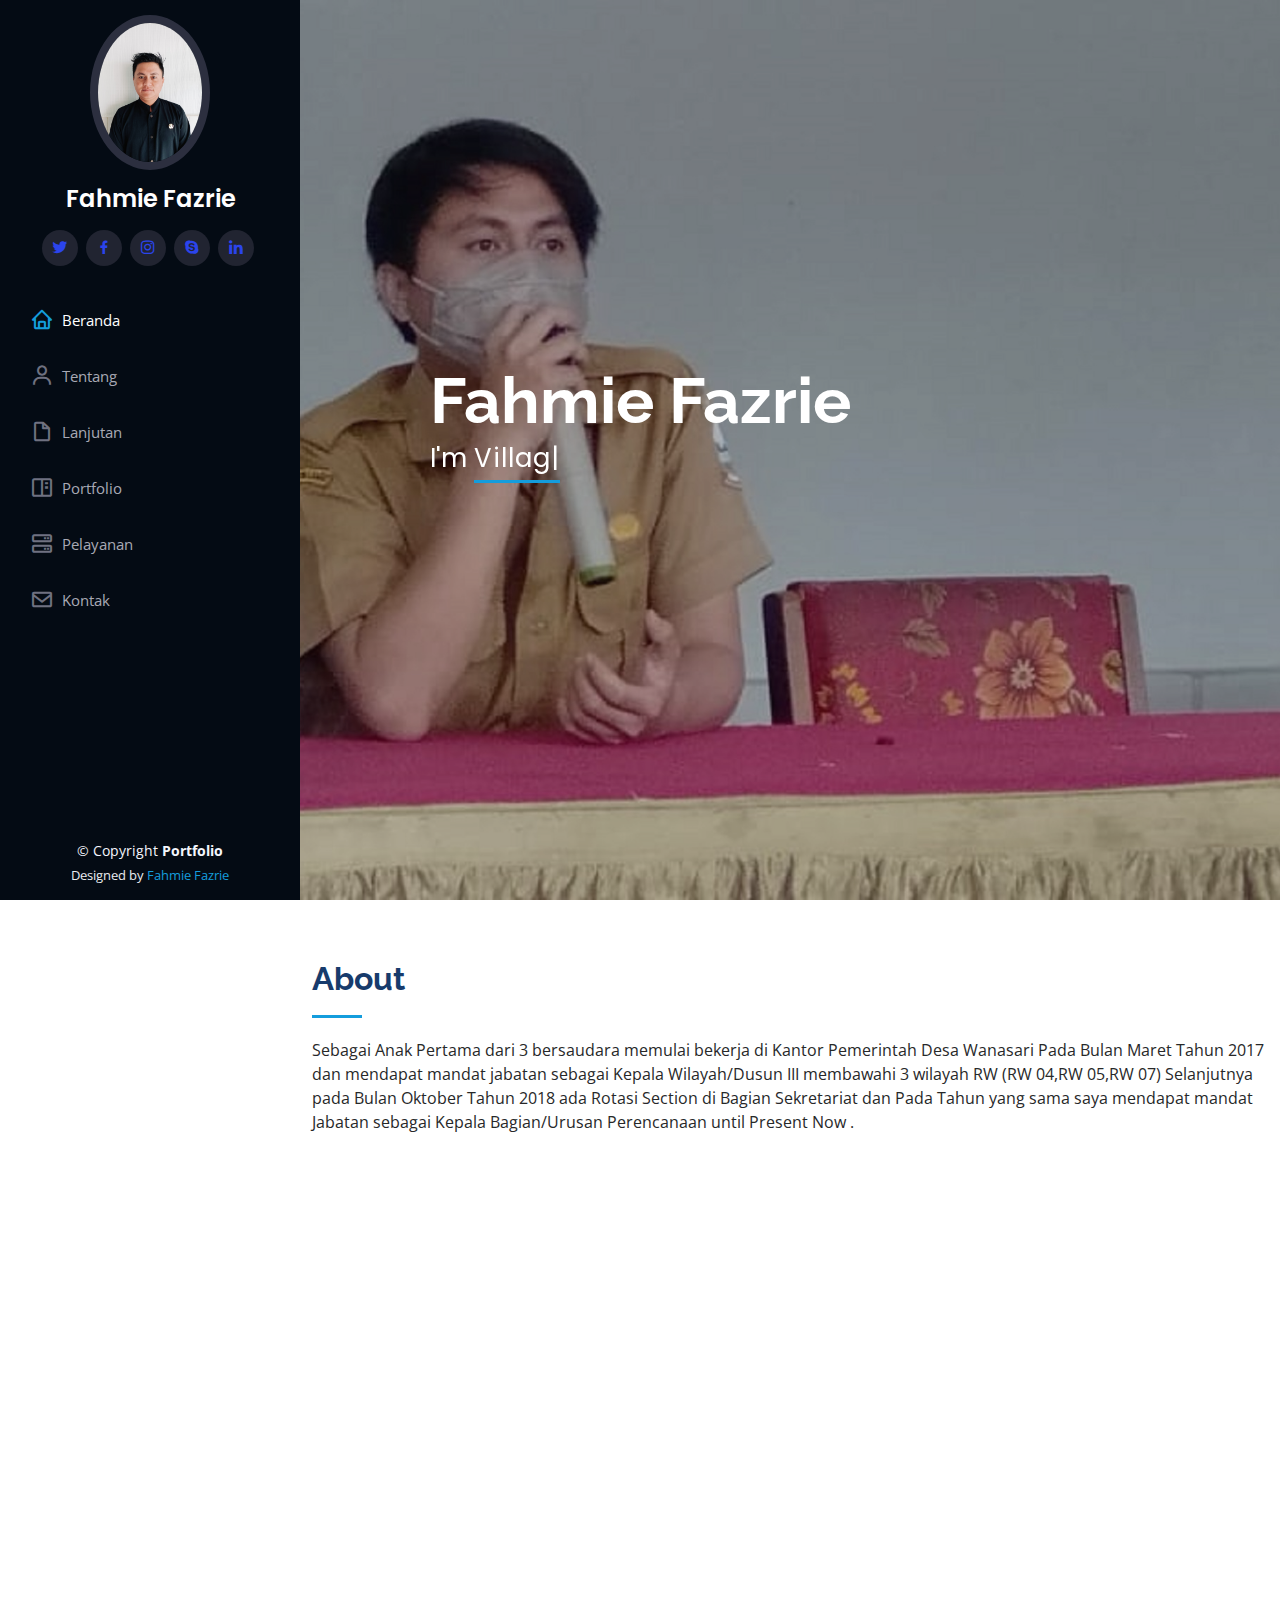
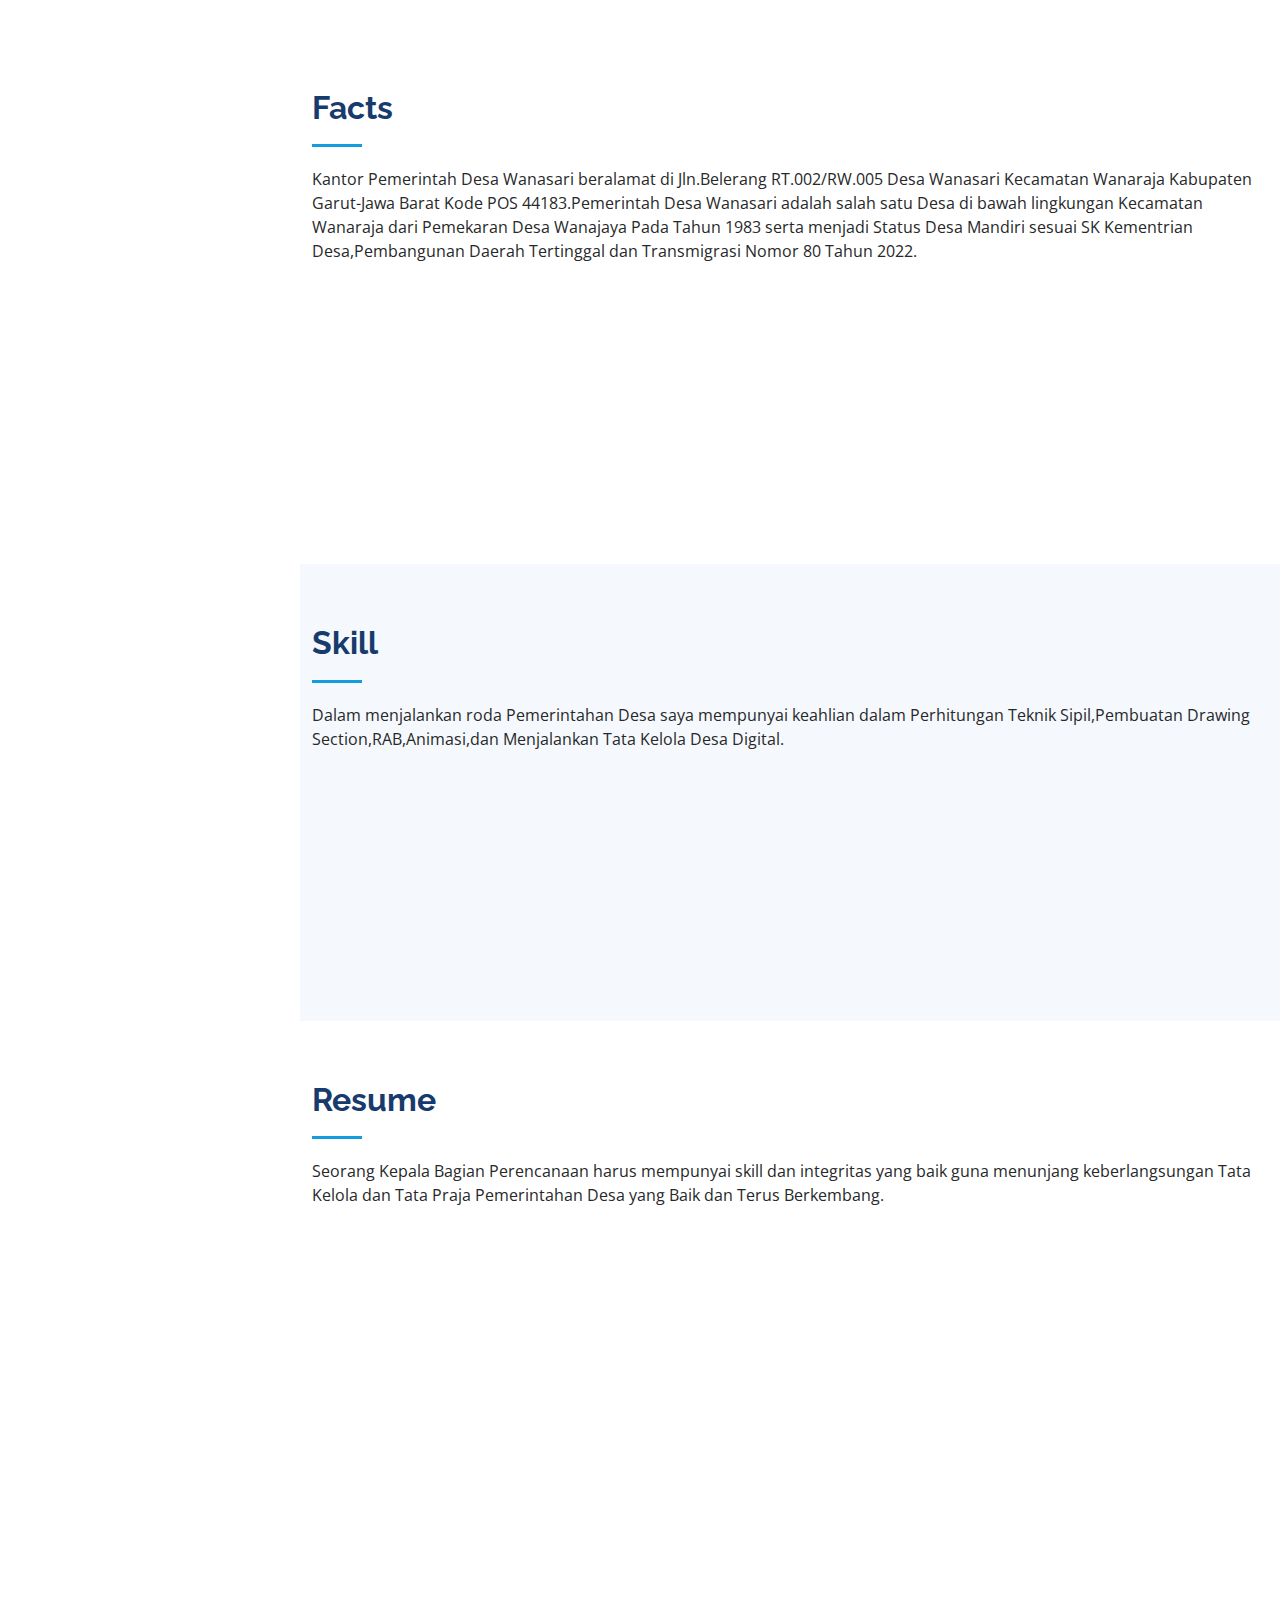
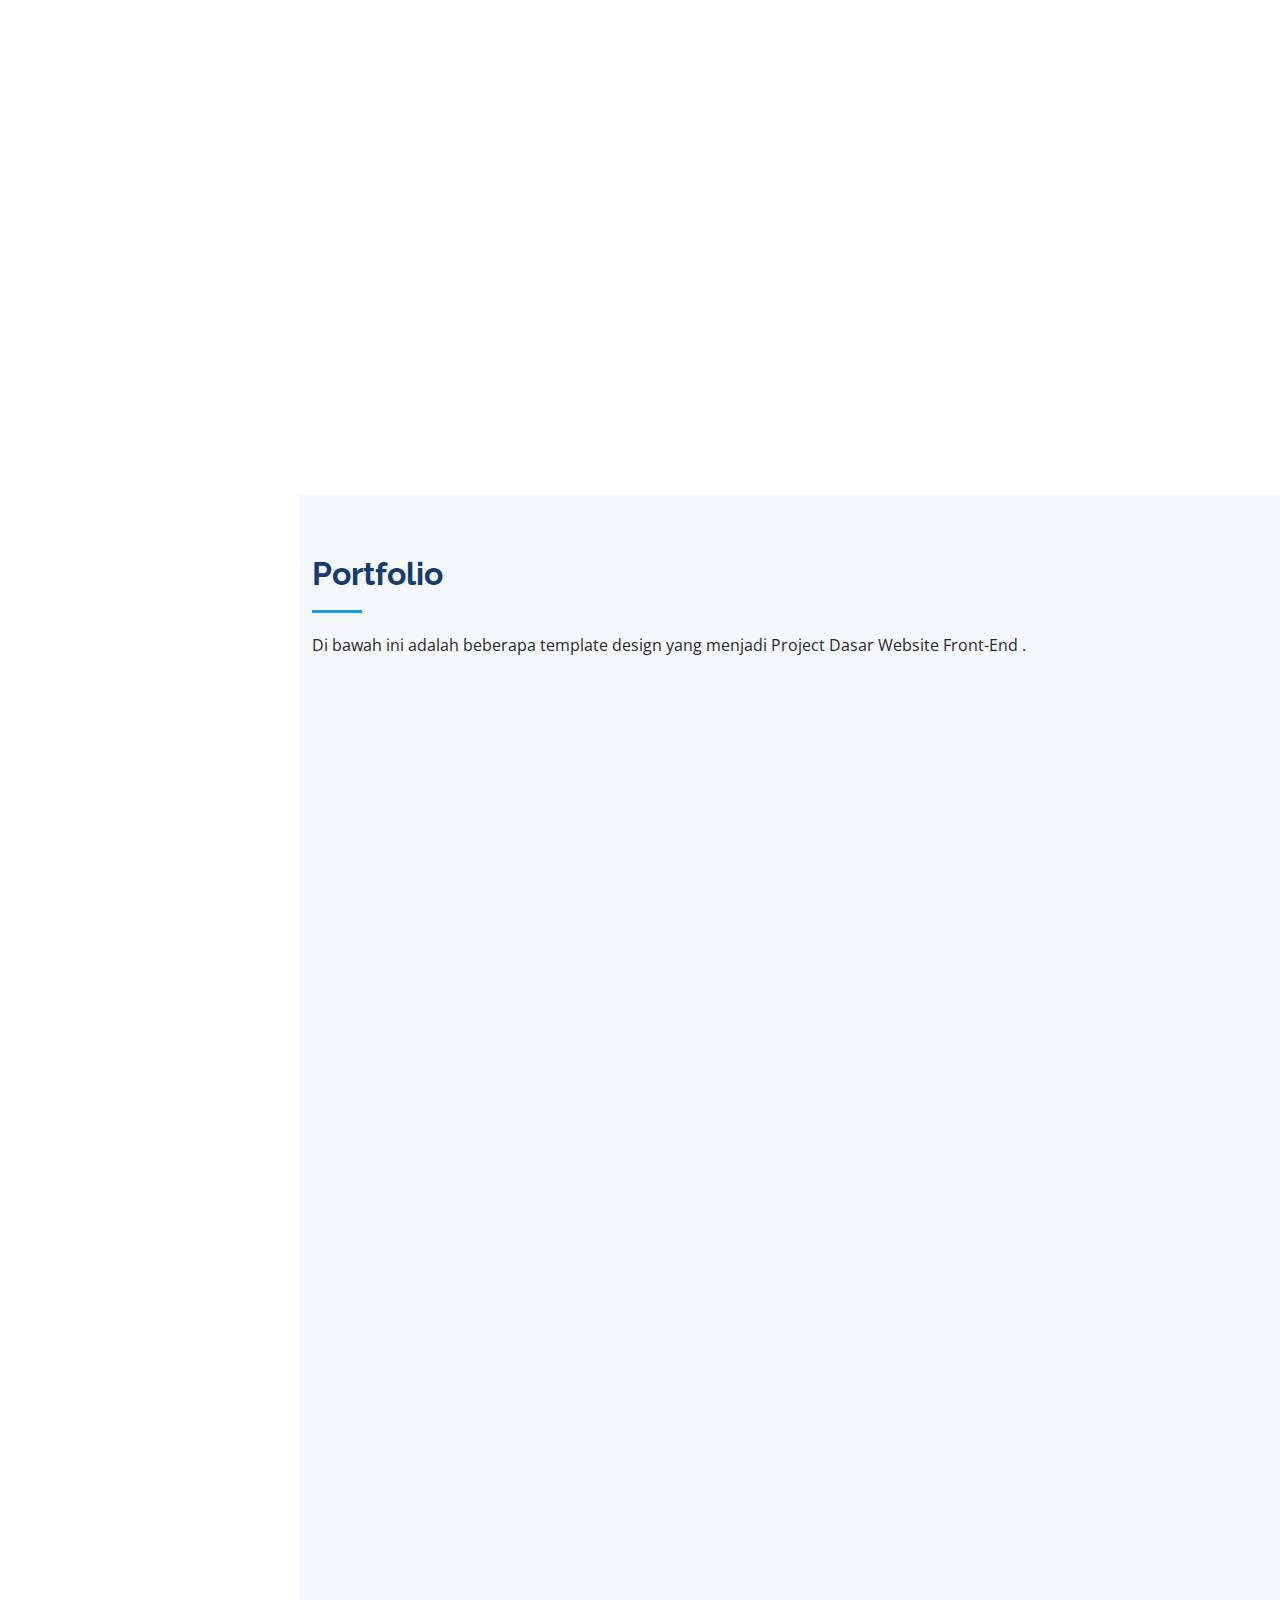
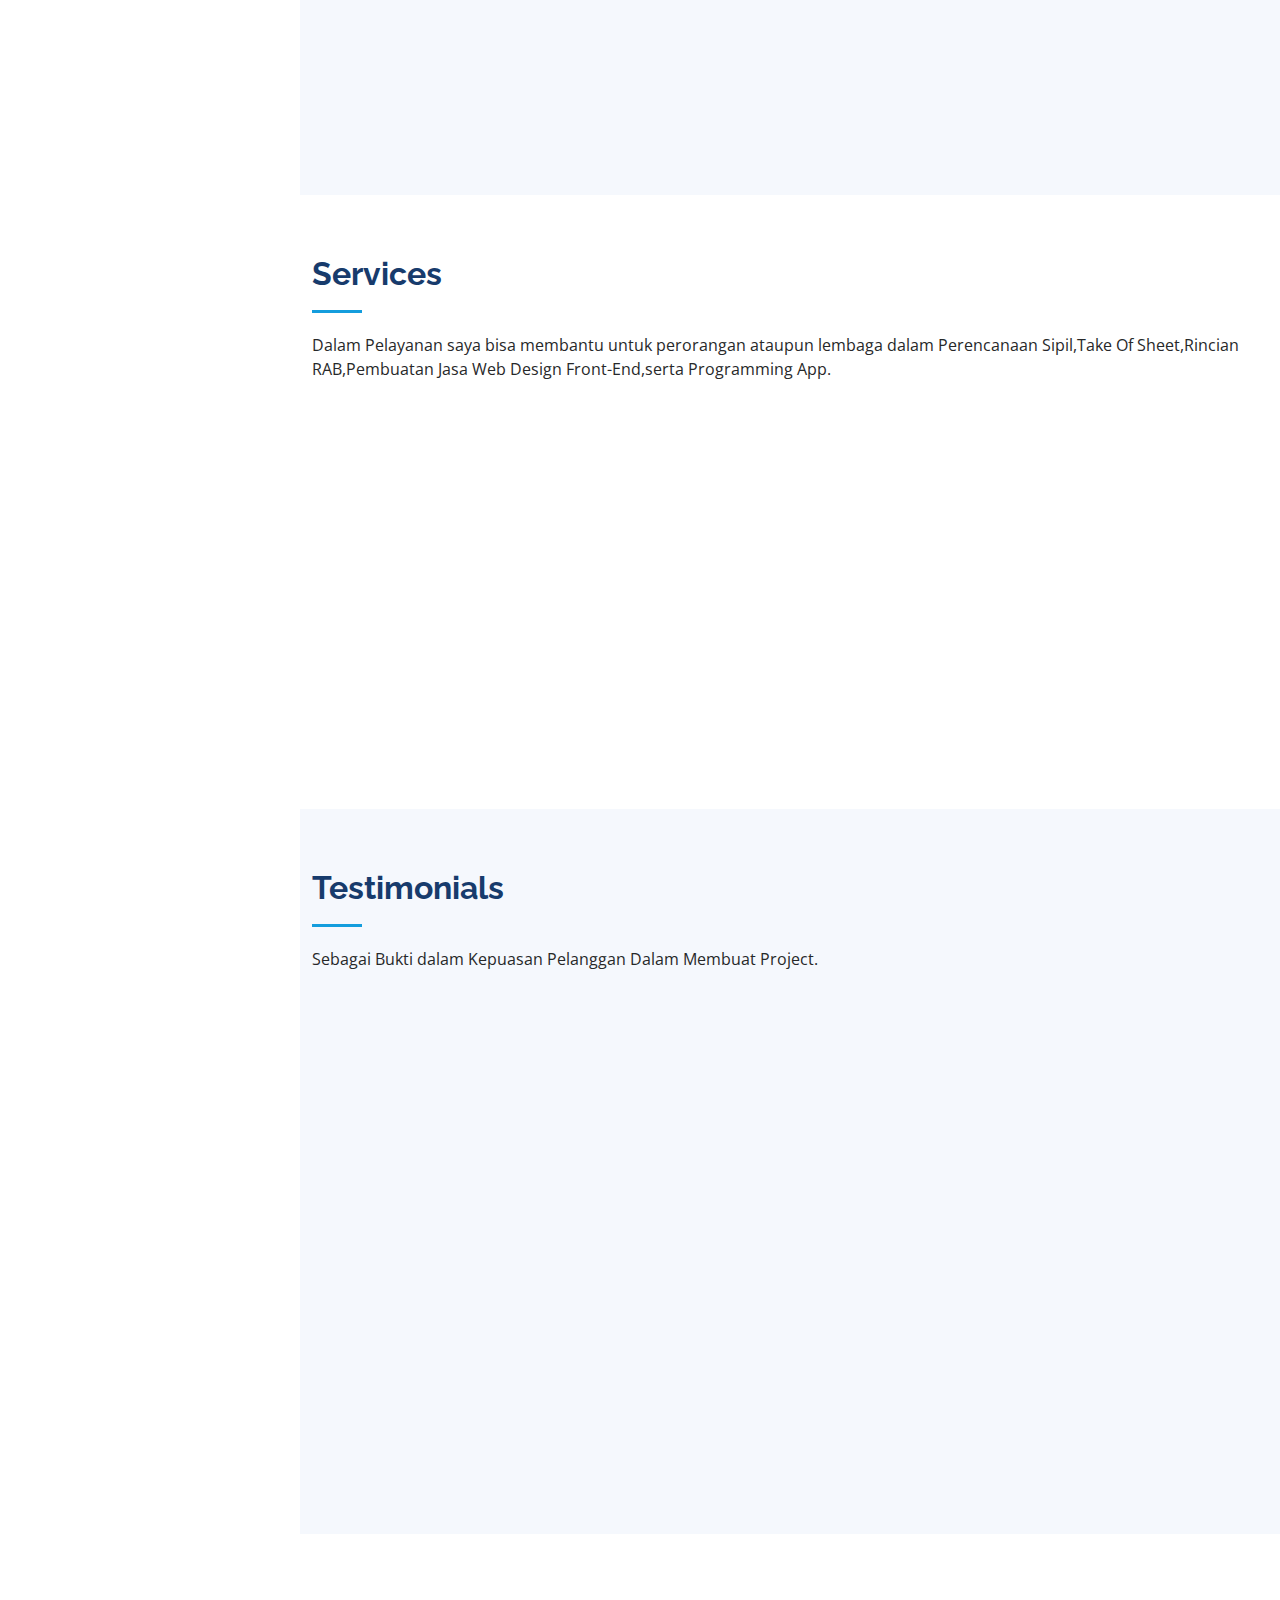
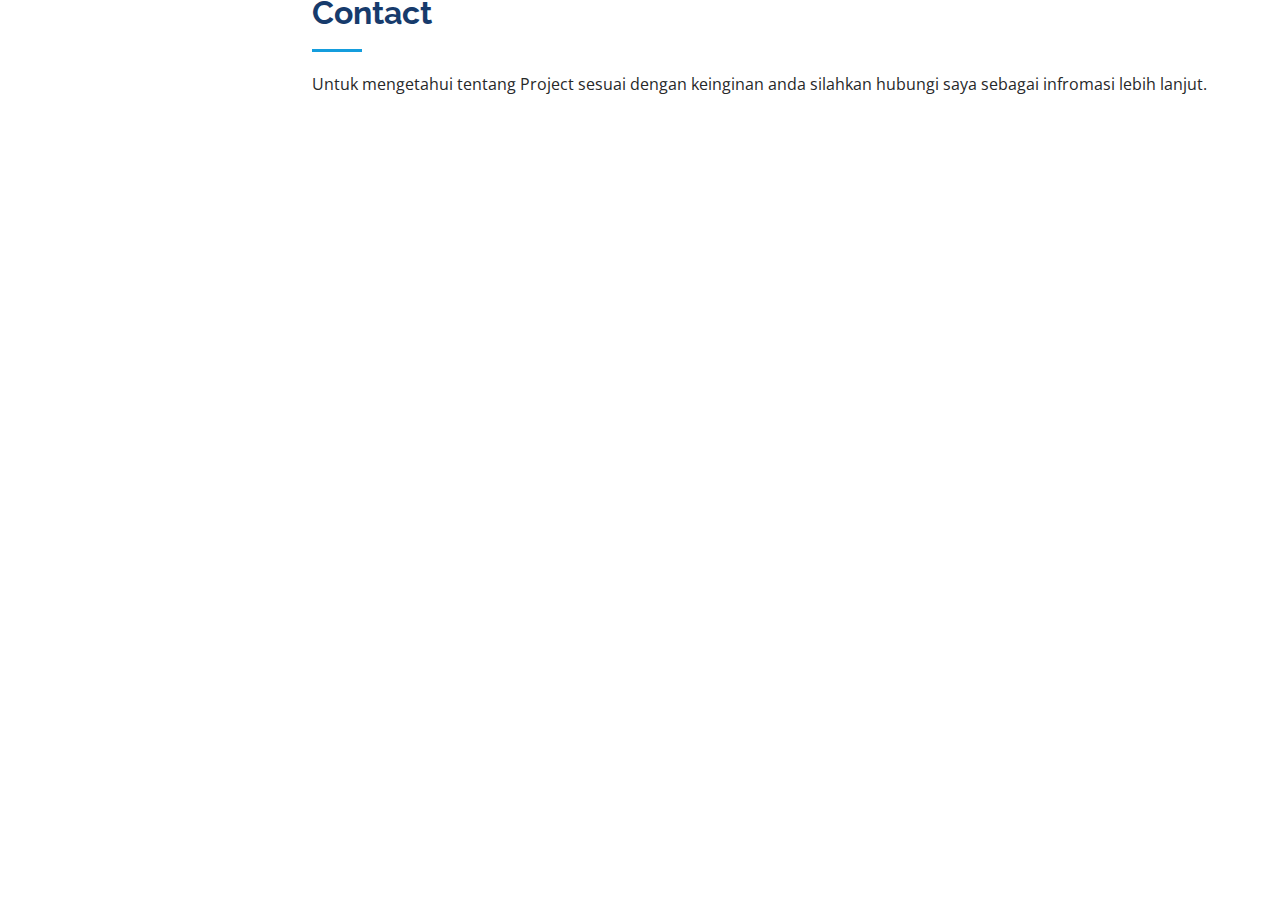
<file: index.html>
<!DOCTYPE html>
<html lang="en">
  <head>
    <meta charset="utf-8" />
    <meta content="width=device-width, initial-scale=1.0" name="viewport" />

    <title>Portfolio - Fahmie Fazrie</title>
    <meta content="" name="description" />
    <meta content="" name="keywords" />

    <!-- Favicons -->
    <link href="assets/img/favicon.ico" rel="icon" />
    <link href="assets/img/apple-touch-icon.png" rel="apple-touch-icon" />

    <!-- Google Fonts -->
    <link href="https://fonts.googleapis.com/css?family=Open+Sans:300,300i,400,400i,600,600i,700,700i|Raleway:300,300i,400,400i,500,500i,600,600i,700,700i|Poppins:300,300i,400,400i,500,500i,600,600i,700,700i" rel="stylesheet" />

    <!-- Vendor CSS Files -->
    <link href="assets/vendor/aos/aos.css" rel="stylesheet" />
    <link href="assets/vendor/bootstrap/css/bootstrap.min.css" rel="stylesheet" />
    <link href="assets/vendor/bootstrap-icons/bootstrap-icons.css" rel="stylesheet" />
    <link href="assets/vendor/boxicons/css/boxicons.min.css" rel="stylesheet" />
    <link href="assets/vendor/glightbox/css/glightbox.min.css" rel="stylesheet" />
    <link href="assets/vendor/swiper/swiper-bundle.min.css" rel="stylesheet" />

    <!-- Template Main CSS File -->
    <link href="assets/css/style.css" rel="stylesheet" />

    <!-- =======================================================
  * Template Name: iPortfolio - v3.9.1
  * Template URL: https://bootstrapmade.com/iportfolio-bootstrap-portfolio-websites-template/
  * Author: BootstrapMade.com
  * License: https://bootstrapmade.com/license/
  ======================================================== -->
  </head>

  <body>
    <!-- ======= Mobile nav toggle button ======= -->
    <i class="bi bi-list mobile-nav-toggle d-xl-none"></i>

    <!-- ======= Header ======= -->
    <header id="header">
      <div class="d-flex flex-column">
        <div class="profile">
          <img src="assets/img/profile-img.jpg" alt="" class="img-fluid rounded-circle" />
          <h1 class="text-light"><a href="index.html">Fahmie Fazrie</a></h1>
          <div class="social-links mt-3 text-center">
            <a href="https://twitter.com/" class="twitter"><i class="bx bxl-twitter"></i></a>
            <a href="https://id-id.facebook.com/profile.php?id=100009620437911" class="facebook"><i class="bx bxl-facebook"></i></a>
            <a href="https://www.instagram.com/fahmiefazrie/" class="instagram"><i class="bx bxl-instagram"></i></a>
            <a href="https://www.skype.com/id/" class="google-plus"><i class="bx bxl-skype"></i></a>
            <a href="https://www.linkedin.com/in/fahmi-fazrie-409285253/" class="linkedin"><i class="bx bxl-linkedin"></i></a>
          </div>
        </div>

        <nav id="navbar" class="nav-menu navbar">
          <ul>
            <li>
              <a href="#hero" class="nav-link scrollto active"><i class="bx bx-home"></i> <span>Beranda</span></a>
            </li>
            <li>
              <a href="#about" class="nav-link scrollto"><i class="bx bx-user"></i> <span>Tentang</span></a>
            </li>
            <li>
              <a href="#resume" class="nav-link scrollto"><i class="bx bx-file-blank"></i> <span>Lanjutan</span></a>
            </li>
            <li>
              <a href="#portfolio" class="nav-link scrollto"><i class="bx bx-book-content"></i> <span>Portfolio</span></a>
            </li>
            <li>
              <a href="#services" class="nav-link scrollto"><i class="bx bx-server"></i> <span>Pelayanan</span></a>
            </li>
            <li>
              <a href="#contact" class="nav-link scrollto"><i class="bx bx-envelope"></i> <span>Kontak</span></a>
            </li>
          </ul>
        </nav>
        <!-- .nav-menu -->
      </div>
    </header>
    <!-- End Header -->

    <!-- ======= Hero Section ======= -->
    <section id="hero" class="d-flex flex-column justify-content-center align-items-center">
      <div class="hero-container" data-aos="fade-in">
        <h1>Fahmie Fazrie</h1>
        <p>I'm <span class="typed" data-typed-items="Village Apparatus, Head of planning, Programmer, Photographer"></span></p>
      </div>
    </section>
    <!-- End Hero -->

    <main id="main">
      <!-- ======= About Section ======= -->
      <section id="about" class="about">
        <div class="container">
          <div class="section-title">
            <h2>About</h2>
            <p>
              Sebagai Anak Pertama dari 3 bersaudara memulai bekerja di Kantor Pemerintah Desa Wanasari Pada Bulan Maret Tahun 2017 dan mendapat mandat jabatan sebagai Kepala Wilayah/Dusun III membawahi 3 wilayah RW (RW 04,RW 05,RW 07)
              Selanjutnya pada Bulan Oktober Tahun 2018 ada Rotasi Section di Bagian Sekretariat dan Pada Tahun yang sama saya mendapat mandat Jabatan sebagai Kepala Bagian/Urusan Perencanaan until Present Now .
            </p>
          </div>

          <div class="row">
            <div class="col-lg-4" data-aos="fade-right">
              <img src="assets/img/profile-img.jpg" class="img-fluid" alt="" />
            </div>
            <div class="col-lg-8 pt-4 pt-lg-0 content" data-aos="fade-left">
              <h3>Village Apparatus &amp; Head of Planning.</h3>
              <p class="fst-italic">Saya bekerja di Kantor Pemerintah Desa Wanasari dalam posisi sebagai Kepala Bagian Urusan Perencanaan.</p>
              <div class="row">
                <div class="col-lg-6">
                  <ul>
                    <li><i class="bi bi-chevron-right"></i> <strong>Birthday:</strong> <span>24 Februari 1992</span></li>
                    <li><i class="bi bi-chevron-right"></i> <strong>Website:</strong> <span>www.f2channel.com</span></li>
                    <li><i class="bi bi-chevron-right"></i> <strong>Phone:</strong> <span>+62 857 2174 1235</span></li>
                    <li><i class="bi bi-chevron-right"></i> <strong>City:</strong> <span>Garut, Jawa Barat</span></li>
                  </ul>
                </div>
                <div class="col-lg-6">
                  <ul>
                    <li><i class="bi bi-chevron-right"></i> <strong>Age:</strong> <span>31</span></li>
                    <li><i class="bi bi-chevron-right"></i> <strong>Degree:</strong> <span>Master</span></li>
                    <li><i class="bi bi-chevron-right"></i> <strong>eMail:</strong> <span>fahmi.wanasari@desa.mail.go.id</span></li>
                    <li><i class="bi bi-chevron-right"></i> <strong>Freelance:</strong> <span>Available</span></li>
                  </ul>
                </div>
              </div>
              <p>Dalam Tatapraja Pemerintah Staff Sekretariat Desa ada 4 bagian di dalamnya. Yaitu Sekretaris Desa,Kepala Bagian/Urusan Keuangan,Kepala Bagian/Urusan Tata Usaha dan Umum,serta Kepala Bagian/Urusan Perencanaan.</p>
            </div>
          </div>
        </div>
      </section>
      <!-- End About Section -->

      <!-- ======= Facts Section ======= -->
      <section id="facts" class="facts">
        <div class="container">
          <div class="section-title">
            <h2>Facts</h2>
            <p>
              Kantor Pemerintah Desa Wanasari beralamat di Jln.Belerang RT.002/RW.005 Desa Wanasari Kecamatan Wanaraja Kabupaten Garut-Jawa Barat Kode POS 44183.Pemerintah Desa Wanasari adalah salah satu Desa di bawah lingkungan Kecamatan
              Wanaraja dari Pemekaran Desa Wanajaya Pada Tahun 1983 serta menjadi Status Desa Mandiri sesuai SK Kementrian Desa,Pembangunan Daerah Tertinggal dan Transmigrasi Nomor 80 Tahun 2022.
            </p>
          </div>

          <div class="row no-gutters">
            <div class="col-lg-3 col-md-6 d-md-flex align-items-md-stretch" data-aos="fade-up">
              <div class="count-box">
                <i class="bi bi-emoji-smile"></i>
                <span data-purecounter-start="0" data-purecounter-end="232" data-purecounter-duration="1" class="purecounter"></span>
                <p><strong>Kepuasan Publik</strong> Perhitungan Statistik Kepuasan Publik</p>
              </div>
            </div>

            <div class="col-lg-3 col-md-6 d-md-flex align-items-md-stretch" data-aos="fade-up" data-aos-delay="100">
              <div class="count-box">
                <i class="bi bi-journal-richtext"></i>
                <span data-purecounter-start="0" data-purecounter-end="521" data-purecounter-duration="1" class="purecounter"></span>
                <p><strong>Projects Developed</strong> Perencana Pembangunan/Pemberdayaan</p>
              </div>
            </div>

            <div class="col-lg-3 col-md-6 d-md-flex align-items-md-stretch" data-aos="fade-up" data-aos-delay="200">
              <div class="count-box">
                <i class="bi bi-headset"></i>
                <span data-purecounter-start="0" data-purecounter-end="1453" data-purecounter-duration="1" class="purecounter"></span>
                <p><strong>Aspirasi Masyarakat</strong> Koordinasi Gotong Royong Masyarakat</p>
              </div>
            </div>

            <div class="col-lg-3 col-md-6 d-md-flex align-items-md-stretch" data-aos="fade-up" data-aos-delay="300">
              <div class="count-box">
                <i class="bi bi-people"></i>
                <span data-purecounter-start="0" data-purecounter-end="32" data-purecounter-duration="1" class="purecounter"></span>
                <p><strong>Pengunjung</strong> Traffic Pengunjung Profile</p>
              </div>
            </div>
          </div>
        </div>
      </section>
      <!-- End Facts Section -->

      <!-- ======= Skills Section ======= -->
      <section id="skills" class="skills section-bg">
        <div class="container">
          <div class="section-title">
            <h2>Skill</h2>
            <p>Dalam menjalankan roda Pemerintahan Desa saya mempunyai keahlian dalam Perhitungan Teknik Sipil,Pembuatan Drawing Section,RAB,Animasi,dan Menjalankan Tata Kelola Desa Digital.</p>
          </div>

          <div class="row skills-content">
            <div class="col-lg-6" data-aos="fade-up">
              <div class="progress">
                <span class="skill">HTML <i class="val">100%</i></span>
                <div class="progress-bar-wrap">
                  <div class="progress-bar" role="progressbar" aria-valuenow="100" aria-valuemin="0" aria-valuemax="100"></div>
                </div>
              </div>

              <div class="progress">
                <span class="skill">CSS <i class="val">90%</i></span>
                <div class="progress-bar-wrap">
                  <div class="progress-bar" role="progressbar" aria-valuenow="90" aria-valuemin="0" aria-valuemax="100"></div>
                </div>
              </div>

              <div class="progress">
                <span class="skill">JavaScript <i class="val">75%</i></span>
                <div class="progress-bar-wrap">
                  <div class="progress-bar" role="progressbar" aria-valuenow="75" aria-valuemin="0" aria-valuemax="100"></div>
                </div>
              </div>
            </div>

            <div class="col-lg-6" data-aos="fade-up" data-aos-delay="100">
              <div class="progress">
                <span class="skill">PHP <i class="val">80%</i></span>
                <div class="progress-bar-wrap">
                  <div class="progress-bar" role="progressbar" aria-valuenow="80" aria-valuemin="0" aria-valuemax="100"></div>
                </div>
              </div>

              <div class="progress">
                <span class="skill">WordPress/CMS <i class="val">90%</i></span>
                <div class="progress-bar-wrap">
                  <div class="progress-bar" role="progressbar" aria-valuenow="90" aria-valuemin="0" aria-valuemax="100"></div>
                </div>
              </div>

              <div class="progress">
                <span class="skill">Photoshop <i class="val">75%</i></span>
                <div class="progress-bar-wrap">
                  <div class="progress-bar" role="progressbar" aria-valuenow="55" aria-valuemin="0" aria-valuemax="100"></div>
                </div>
              </div>
            </div>
          </div>
        </div>
      </section>
      <!-- End Skills Section -->

      <!-- ======= Resume Section ======= -->
      <section id="resume" class="resume">
        <div class="container">
          <div class="section-title">
            <h2>Resume</h2>
            <p>Seorang Kepala Bagian Perencanaan harus mempunyai skill dan integritas yang baik guna menunjang keberlangsungan Tata Kelola dan Tata Praja Pemerintahan Desa yang Baik dan Terus Berkembang.</p>
          </div>

          <div class="row">
            <div class="col-lg-6" data-aos="fade-up">
              <h3 class="resume-title">Sumary</h3>
              <div class="resume-item pb-0">
                <h4>Fahmie Fazrie</h4>
                <p><em>Dalam Pengalaman Bekerja saya sebagai Staff Engineering Section di salah satu Perusahaan yang bergerak di Bidang Automotive selama 7 Tahun yang mengerjakan Project Drawing Assembly Point Check QC.</em></p>
                <ul>
                  <li>Garut, Jawa Barat - 44183</li>
                  <li>(62) 857-21741235</li>
                  <li>fahmi.wanasari@desa.mail.go.id</li>
                </ul>
              </div>

              <h3 class="resume-title">Education</h3>
              <div class="resume-item">
                <h4>Master of Assembly Drawing &amp; Domestic Section</h4>
                <h5>2011 - 2013</h5>
                <p><em>Hight School Certificated of Digital Marketing</em></p>
                <p>2021-2022</p>
              </div>
              <div class="resume-item">
                <h4>Head Of Assistent Supervisor Engineering Plant &amp; Heavy Metal Section</h4>
                <h5>2014 - 2016</h5>
                <p><em>Japan Assembly Point Check Master Branch Indonesia</em></p>
                <p>PT.BEI Tahun 2009-2016</p>
              </div>
            </div>
            <div class="col-lg-6" data-aos="fade-up" data-aos-delay="100">
              <h3 class="resume-title">Professional Experience</h3>
              <div class="resume-item">
                <h4>Junior Graphic Design Specialist</h4>
                <h5>2020 - Present</h5>
                <p><em>Garut,Jawa Barat - ID </em></p>
                <ul>
                  <li>Lead in the design, development, and implementation of the graphic, layout, and production communication materials</li>
                  <li>Delegate design team and provide counsel on all aspects of the project.</li>
                  <li>Supervise the assessment of all graphic materials in order to ensure quality and accuracy of the design</li>
                  <li>Oversee the efficient use of production project budgets</li>
                </ul>
              </div>
              <div class="resume-item">
                <h4>Graphic Design Specialist</h4>
                <h5>2010 - 2014</h5>
                <p><em>PT BEI, Karawang</em></p>
                <ul>
                  <li>Developed numerous marketing programs (Assembly,Point Check,QC Management,Drawing Structure,Maintenance Product).</li>
                  <li>Manageda given time while under pressure</li>
                  <li>Recommended and consulted with clients on the most appropriate graphic design</li>
                  <li>Created design presentations and proposals for clients and account managers</li>
                </ul>
              </div>
            </div>
          </div>
        </div>
      </section>
      <!-- End Resume Section -->

      <!-- ======= Portfolio Section ======= -->
      <section id="portfolio" class="portfolio section-bg">
        <div class="container">
          <div class="section-title">
            <h2>Portfolio</h2>
            <p>Di bawah ini adalah beberapa template design yang menjadi Project Dasar Website Front-End .</p>
          </div>

          <div class="row" data-aos="fade-up">
            <div class="col-lg-12 d-flex justify-content-center">
              <ul id="portfolio-flters">
                <li data-filter="*" class="filter-active">All</li>
                <li data-filter=".filter-app">App</li>
                <li data-filter=".filter-card">Card</li>
                <li data-filter=".filter-web">Web</li>
              </ul>
            </div>
          </div>

          <div class="row portfolio-container" data-aos="fade-up" data-aos-delay="100">
            <div class="col-lg-4 col-md-6 portfolio-item filter-app">
              <div class="portfolio-wrap">
                <img src="assets/img/portfolio/portfolio-1.jpg" class="img-fluid" alt="" />
                <div class="portfolio-links">
                  <a href="assets/img/portfolio/portfolio-1.jpg" data-gallery="portfolioGallery" class="portfolio-lightbox" title="App 1"><i class="bx bx-plus"></i></a>
                  <a href="portfolio-details.html" title="More Details"><i class="bx bx-link"></i></a>
                </div>
              </div>
            </div>

            <div class="col-lg-4 col-md-6 portfolio-item filter-web">
              <div class="portfolio-wrap">
                <img src="assets/img/portfolio/portfolio-2.jpg" class="img-fluid" alt="" />
                <div class="portfolio-links">
                  <a href="assets/img/portfolio/portfolio-2.jpg" data-gallery="portfolioGallery" class="portfolio-lightbox" title="Web 3"><i class="bx bx-plus"></i></a>
                  <a href="portfolio-details.html" title="More Details"><i class="bx bx-link"></i></a>
                </div>
              </div>
            </div>

            <div class="col-lg-4 col-md-6 portfolio-item filter-app">
              <div class="portfolio-wrap">
                <img src="assets/img/portfolio/portfolio-3.jpg" class="img-fluid" alt="" />
                <div class="portfolio-links">
                  <a href="assets/img/portfolio/portfolio-3.jpg" data-gallery="portfolioGallery" class="portfolio-lightbox" title="App 2"><i class="bx bx-plus"></i></a>
                  <a href="portfolio-details.html" title="More Details"><i class="bx bx-link"></i></a>
                </div>
              </div>
            </div>

            <div class="col-lg-4 col-md-6 portfolio-item filter-card">
              <div class="portfolio-wrap">
                <img src="assets/img/portfolio/portfolio-4.jpg" class="img-fluid" alt="" />
                <div class="portfolio-links">
                  <a href="assets/img/portfolio/portfolio-4.jpg" data-gallery="portfolioGallery" class="portfolio-lightbox" title="Card 2"><i class="bx bx-plus"></i></a>
                  <a href="portfolio-details.html" title="More Details"><i class="bx bx-link"></i></a>
                </div>
              </div>
            </div>

            <div class="col-lg-4 col-md-6 portfolio-item filter-web">
              <div class="portfolio-wrap">
                <img src="assets/img/portfolio/portfolio-5.jpg" class="img-fluid" alt="" />
                <div class="portfolio-links">
                  <a href="assets/img/portfolio/portfolio-5.jpg" data-gallery="portfolioGallery" class="portfolio-lightbox" title="Web 2"><i class="bx bx-plus"></i></a>
                  <a href="portfolio-details.html" title="More Details"><i class="bx bx-link"></i></a>
                </div>
              </div>
            </div>

            <div class="col-lg-4 col-md-6 portfolio-item filter-app">
              <div class="portfolio-wrap">
                <img src="assets/img/portfolio/portfolio-6.jpg" class="img-fluid" alt="" />
                <div class="portfolio-links">
                  <a href="assets/img/portfolio/portfolio-6.jpg" data-gallery="portfolioGallery" class="portfolio-lightbox" title="App 3"><i class="bx bx-plus"></i></a>
                  <a href="portfolio-details.html" title="More Details"><i class="bx bx-link"></i></a>
                </div>
              </div>
            </div>

            <div class="col-lg-4 col-md-6 portfolio-item filter-card">
              <div class="portfolio-wrap">
                <img src="assets/img/portfolio/portfolio-7.jpg" class="img-fluid" alt="" />
                <div class="portfolio-links">
                  <a href="assets/img/portfolio/portfolio-7.jpg" data-gallery="portfolioGallery" class="portfolio-lightbox" title="Card 1"><i class="bx bx-plus"></i></a>
                  <a href="portfolio-details.html" title="More Details"><i class="bx bx-link"></i></a>
                </div>
              </div>
            </div>

            <div class="col-lg-4 col-md-6 portfolio-item filter-card">
              <div class="portfolio-wrap">
                <img src="assets/img/portfolio/portfolio-8.jpg" class="img-fluid" alt="" />
                <div class="portfolio-links">
                  <a href="assets/img/portfolio/portfolio-8.jpg" data-gallery="portfolioGallery" class="portfolio-lightbox" title="Card 3"><i class="bx bx-plus"></i></a>
                  <a href="portfolio-details.html" title="More Details"><i class="bx bx-link"></i></a>
                </div>
              </div>
            </div>

            <div class="col-lg-4 col-md-6 portfolio-item filter-web">
              <div class="portfolio-wrap">
                <img src="assets/img/portfolio/portfolio-9.jpg" class="img-fluid" alt="" />
                <div class="portfolio-links">
                  <a href="assets/img/portfolio/portfolio-9.jpg" data-gallery="portfolioGallery" class="portfolio-lightbox" title="Web 3"><i class="bx bx-plus"></i></a>
                  <a href="portfolio-details.html" title="More Details"><i class="bx bx-link"></i></a>
                </div>
              </div>
            </div>
          </div>
        </div>
      </section>
      <!-- End Portfolio Section -->

      <!-- ======= Services Section ======= -->
      <section id="services" class="services">
        <div class="container">
          <div class="section-title">
            <h2>Services</h2>
            <p>Dalam Pelayanan saya bisa membantu untuk perorangan ataupun lembaga dalam Perencanaan Sipil,Take Of Sheet,Rincian RAB,Pembuatan Jasa Web Design Front-End,serta Programming App.</p>
          </div>

          <div class="row">
            <div class="col-lg-4 col-md-6 icon-box" data-aos="fade-up">
              <div class="icon"><i class="bi bi-briefcase"></i></div>
              <h4 class="title"><a href="">Soft Interaction</a></h4>
              <p class="description">Dalam menjalankan Design sesuai dengan Keinginan Pihak Pemesan</p>
            </div>
            <div class="col-lg-4 col-md-6 icon-box" data-aos="fade-up" data-aos-delay="100">
              <div class="icon"><i class="bi bi-card-checklist"></i></div>
              <h4 class="title"><a href="">Responsive</a></h4>
              <p class="description">Pembuatan Web Design sangat responsive,Easy Interface,Smooth UI</p>
            </div>
            <div class="col-lg-4 col-md-6 icon-box" data-aos="fade-up" data-aos-delay="200">
              <div class="icon"><i class="bi bi-bar-chart"></i></div>
              <h4 class="title"><a href="">Range Statement</a></h4>
              <p class="description">Smooth Statement Range Sinyalemen memudahkan jangkauan jaringan</p>
            </div>
            <div class="col-lg-4 col-md-6 icon-box" data-aos="fade-up" data-aos-delay="300">
              <div class="icon"><i class="bi bi-binoculars"></i></div>
              <h4 class="title"><a href="">Monitoring Guesst</a></h4>
              <p class="description">Pembuatan Interface yang memudahkan kontrol untuk memonitoring pengunjung dan local user</p>
            </div>
            <div class="col-lg-4 col-md-6 icon-box" data-aos="fade-up" data-aos-delay="400">
              <div class="icon"><i class="bi bi-brightness-high"></i></div>
              <h4 class="title"><a href="">Publication</a></h4>
              <p class="description">Responsive untuk monitoring segala bentuk kegiatan sesuai dengan keinginan user sehingga bisa mudah diakses publik dalam mengelola interface</p>
            </div>
            <div class="col-lg-4 col-md-6 icon-box" data-aos="fade-up" data-aos-delay="500">
              <div class="icon"><i class="bi bi-calendar4-week"></i></div>
              <h4 class="title"><a href="">Personaliazed</a></h4>
              <p class="description">Mudah untuk saved dan droped dalam mengelola interface user</p>
            </div>
          </div>
        </div>
      </section>
      <!-- End Services Section -->

      <!-- ======= Testimonials Section ======= -->
      <section id="testimonials" class="testimonials section-bg">
        <div class="container">
          <div class="section-title">
            <h2>Testimonials</h2>
            <p>Sebagai Bukti dalam Kepuasan Pelanggan Dalam Membuat Project.</p>
          </div>

          <div class="testimonials-slider swiper" data-aos="fade-up" data-aos-delay="100">
            <div class="swiper-wrapper">
              <div class="swiper-slide">
                <div class="testimonial-item" data-aos="fade-up">
                  <p>
                    <i class="bx bxs-quote-alt-left quote-icon-left"></i>
                    Selamat saya sudah membuktikan dalam bantuan project untuk perusahaan saya,silahkan anda membuktikan sendiri - Selamat dan Sukses untuk Fahmie Fazrie.
                    <i class="bx bxs-quote-alt-right quote-icon-right"></i>
                  </p>
                  <img src="assets/img/testimonials/testimonials-1.jpg" class="testimonial-img" alt="" />
                  <h3>Asep Komarudin</h3>
                  <h4>Ceo &amp; Founder</h4>
                </div>
              </div>
              <!-- End testimonial item -->

              <div class="swiper-slide">
                <div class="testimonial-item" data-aos="fade-up" data-aos-delay="100">
                  <p>
                    <i class="bx bxs-quote-alt-left quote-icon-left"></i>
                    Interface saya menjadi interaktiv sekali,terimakasih atas bantuan project saya kepada Fahmie Fazrie - Sukses selalu.
                    <i class="bx bxs-quote-alt-right quote-icon-right"></i>
                  </p>
                  <img src="assets/img/testimonials/testimonials-2.jpg" class="testimonial-img" alt="" />
                  <h3>Dadang Rahman Fahmi</h3>
                  <h4>Designer</h4>
                </div>
              </div>
              <!-- End testimonial item -->

              <div class="swiper-slide">
                <div class="testimonial-item" data-aos="fade-up" data-aos-delay="200">
                  <p>
                    <i class="bx bxs-quote-alt-left quote-icon-left"></i>
                    Membuat Online shop saya menjadi smooth dan sangat berwarna,saya sangat puas sekali - Thank You Bro.
                    <i class="bx bxs-quote-alt-right quote-icon-right"></i>
                  </p>
                  <img src="assets/img/testimonials/testimonials-3.jpg" class="testimonial-img" alt="" />
                  <h3>Deni Rahmat</h3>
                  <h4>Store Owner</h4>
                </div>
              </div>
              <!-- End testimonial item -->

              <div class="swiper-slide">
                <div class="testimonial-item" data-aos="fade-up" data-aos-delay="300">
                  <p>
                    <i class="bx bxs-quote-alt-left quote-icon-left"></i>
                    Membuat saya sangat mudah mengelola Web-Developed yang dibuat oleh Fahmie Fazrie,Salut sekali.
                    <i class="bx bxs-quote-alt-right quote-icon-right"></i>
                  </p>
                  <img src="assets/img/testimonials/testimonials-4.jpg" class="testimonial-img" alt="" />
                  <h3>Ida Hamidah</h3>
                  <h4>Freelancer</h4>
                </div>
              </div>
              <!-- End testimonial item -->

              <div class="swiper-slide">
                <div class="testimonial-item" data-aos="fade-up" data-aos-delay="400">
                  <p>
                    <i class="bx bxs-quote-alt-left quote-icon-left"></i>
                    Sebagai salah satu Pengusaha di bidang jasa sangat terbantu sekali dengan Project yang dibuat oleh Fahmie Fazrie,Thanks Bro sukses selalu.
                    <i class="bx bxs-quote-alt-right quote-icon-right"></i>
                  </p>
                  <img src="assets/img/testimonials/testimonials-5.jpg" class="testimonial-img" alt="" />
                  <h3>Yogi Yana</h3>
                  <h4>Entrepreneur</h4>
                </div>
              </div>
              <!-- End testimonial item -->
            </div>
            <div class="swiper-pagination"></div>
          </div>
        </div>
      </section>
      <!-- End Testimonials Section -->

      <!-- ======= Contact Section ======= -->
      <section id="contact" class="contact">
        <div class="container">
          <div class="section-title">
            <h2>Contact</h2>
            <p>Untuk mengetahui tentang Project sesuai dengan keinginan anda silahkan hubungi saya sebagai infromasi lebih lanjut.</p>
          </div>

          <div class="row" data-aos="fade-in">
            <div class="col-lg-5 d-flex align-items-stretch">
              <div class="info">
                <div class="address">
                  <i class="bi bi-geo-alt"></i>
                  <h4>Location:</h4>
                  <p>Kp.Samanggen RT.002/RW.007 Desa Wanasari, Wanaraja, Garut, Jawa Barat ID 44183</p>
                </div>

                <div class="email">
                  <i class="bi bi-envelope"></i>
                  <h4>Email:</h4>
                  <p>fazrie64@gmail.com</p>
                </div>

                <div class="phone">
                  <i class="bi bi-phone"></i>
                  <h4>Call:</h4>
                  <p>+62 857 21741235</p>
                </div>

                <iframe
                  src="https://www.google.com/maps/embed?pb=!1m14!1m12!1m3!1d1591.7224929225815!2d107.98106917662254!3d-7.169488725763601!2m3!1f0!2f0!3f0!3m2!1i1024!2i768!4f13.1!5e1!3m2!1sid!2sid!4v1666849337474!5m2!1sid!2sid"
                  frameborder="0"
                  style="border: 0; width: 100%; height: 290px"
                  allowfullscreen
                ></iframe>
              </div>
            </div>

            <div class="col-lg-7 mt-5 mt-lg-0 d-flex align-items-stretch">
              <form action="forms/contact.php" method="post" role="form" class="php-email-form">
                <div class="row">
                  <div class="form-group col-md-6">
                    <label for="name">Nama Anda</label>
                    <input type="text" name="name" class="form-control" id="name" required />
                  </div>
                  <div class="form-group col-md-6">
                    <label for="name">Email Anda</label>
                    <input type="email" class="form-control" name="email" id="email" required />
                  </div>
                </div>
                <div class="form-group">
                  <label for="name">Topik</label>
                  <input type="text" class="form-control" name="subject" id="subject" required />
                </div>
                <div class="form-group">
                  <label for="name">Pesan</label>
                  <textarea class="form-control" name="message" rows="10" required></textarea>
                </div>
                <div class="my-3">
                  <div class="loading">Loading</div>
                  <div class="error-message"></div>
                  <div class="sent-message">Your message has been sent. Thank you!</div>
                </div>
                <div class="text-center"><button type="submit">Send Message</button></div>
              </form>
            </div>
          </div>
        </div>
      </section>
      <!-- End Contact Section -->
    </main>
    <!-- End #main -->

    <!-- ======= Footer ======= -->
    <footer id="footer">
      <div class="container">
        <div class="copyright">
          &copy; Copyright <strong><span>Portfolio</span></strong>
        </div>
        <div class="credits">
          <!-- All the links in the footer should remain intact. -->
          <!-- You can delete the links only if you purchased the pro version. -->
          <!-- Licensing information: https://bootstrapmade.com/license/ -->
          <!-- Purchase the pro version with working PHP/AJAX contact form: https://bootstrapmade.com/iportfolio-bootstrap-portfolio-websites-template/ -->
          Designed by <a href="https://bootstrapmade.com/">Fahmie Fazrie</a>
        </div>
      </div>
    </footer>
    <!-- End  Footer -->

    <a href="#" class="back-to-top d-flex align-items-center justify-content-center"><i class="bi bi-arrow-up-short"></i></a>

    <!-- Vendor JS Files -->
    <script src="assets/vendor/purecounter/purecounter_vanilla.js"></script>
    <script src="assets/vendor/aos/aos.js"></script>
    <script src="assets/vendor/bootstrap/js/bootstrap.bundle.min.js"></script>
    <script src="assets/vendor/glightbox/js/glightbox.min.js"></script>
    <script src="assets/vendor/isotope-layout/isotope.pkgd.min.js"></script>
    <script src="assets/vendor/swiper/swiper-bundle.min.js"></script>
    <script src="assets/vendor/typed.js/typed.min.js"></script>
    <script src="assets/vendor/waypoints/noframework.waypoints.js"></script>
    <script src="assets/vendor/php-email-form/validate.js"></script>

    <!-- Template Main JS File -->
    <script src="assets/js/main.js"></script>
  </body>
</html>
</file>
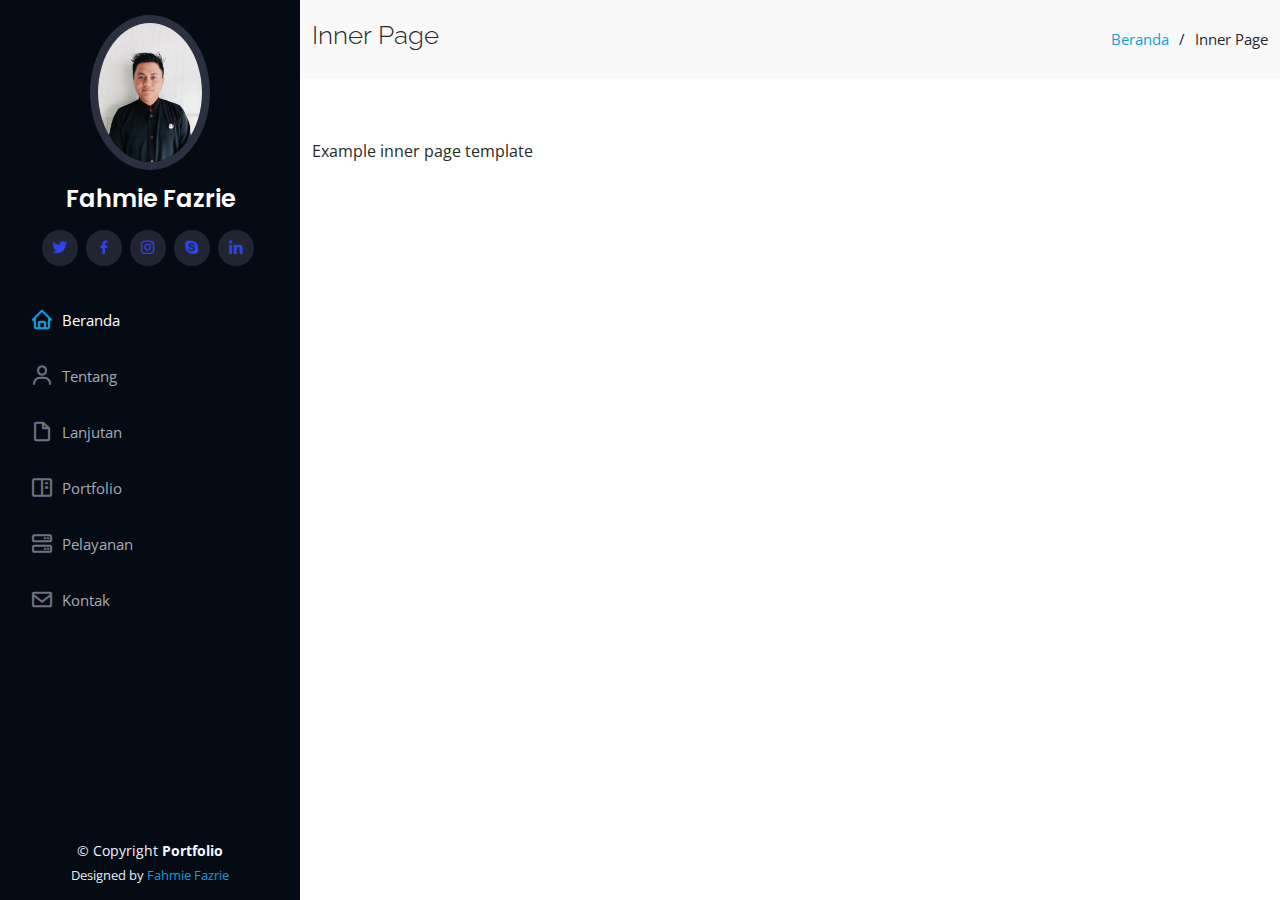
<file: inner-page.html>
<!DOCTYPE html>
<html lang="en">
  <head>
    <meta charset="utf-8" />
    <meta content="width=device-width, initial-scale=1.0" name="viewport" />

    <title>Portfolio - Fahmie Fazrie</title>
    <meta content="" name="description" />
    <meta content="" name="keywords" />

    <!-- Favicons -->
    <link href="assets/img/favicon.png" rel="icon" />
    <link href="assets/img/apple-touch-icon.png" rel="apple-touch-icon" />

    <!-- Google Fonts -->
    <link href="https://fonts.googleapis.com/css?family=Open+Sans:300,300i,400,400i,600,600i,700,700i|Raleway:300,300i,400,400i,500,500i,600,600i,700,700i|Poppins:300,300i,400,400i,500,500i,600,600i,700,700i" rel="stylesheet" />

    <!-- Vendor CSS Files -->
    <link href="assets/vendor/aos/aos.css" rel="stylesheet" />
    <link href="assets/vendor/bootstrap/css/bootstrap.min.css" rel="stylesheet" />
    <link href="assets/vendor/bootstrap-icons/bootstrap-icons.css" rel="stylesheet" />
    <link href="assets/vendor/boxicons/css/boxicons.min.css" rel="stylesheet" />
    <link href="assets/vendor/glightbox/css/glightbox.min.css" rel="stylesheet" />
    <link href="assets/vendor/swiper/swiper-bundle.min.css" rel="stylesheet" />

    <!-- Template Main CSS File -->
    <link href="assets/css/style.css" rel="stylesheet" />

    <!-- =======================================================
  * Template Name: iPortfolio - v3.9.1
  * Template URL: https://bootstrapmade.com/iportfolio-bootstrap-portfolio-websites-template/
  * Author: BootstrapMade.com
  * License: https://bootstrapmade.com/license/
  ======================================================== -->
  </head>

  <body>
    <!-- ======= Mobile nav toggle button ======= -->
    <i class="bi bi-list mobile-nav-toggle d-xl-none"></i>

    <!-- ======= Header ======= -->
    <header id="header">
      <div class="d-flex flex-column">
        <div class="profile">
          <img src="assets/img/profile-img.jpg" alt="" class="img-fluid rounded-circle" />
          <h1 class="text-light"><a href="index.html">Fahmie Fazrie</a></h1>
          <div class="social-links mt-3 text-center">
            <a href="#" class="twitter"><i class="bx bxl-twitter"></i></a>
            <a href="#" class="facebook"><i class="bx bxl-facebook"></i></a>
            <a href="#" class="instagram"><i class="bx bxl-instagram"></i></a>
            <a href="#" class="google-plus"><i class="bx bxl-skype"></i></a>
            <a href="#" class="linkedin"><i class="bx bxl-linkedin"></i></a>
          </div>
        </div>

        <nav id="navbar" class="nav-menu navbar">
          <ul>
            <li>
              <a href="#hero" class="nav-link scrollto active"><i class="bx bx-home"></i> <span>Beranda</span></a>
            </li>
            <li>
              <a href="#about" class="nav-link scrollto"><i class="bx bx-user"></i> <span>Tentang</span></a>
            </li>
            <li>
              <a href="#resume" class="nav-link scrollto"><i class="bx bx-file-blank"></i> <span>Lanjutan</span></a>
            </li>
            <li>
              <a href="#portfolio" class="nav-link scrollto"><i class="bx bx-book-content"></i> <span>Portfolio</span></a>
            </li>
            <li>
              <a href="#services" class="nav-link scrollto"><i class="bx bx-server"></i> <span>Pelayanan</span></a>
            </li>
            <li>
              <a href="#contact" class="nav-link scrollto"><i class="bx bx-envelope"></i> <span>Kontak</span></a>
            </li>
          </ul>
        </nav>
        <!-- .nav-menu -->
      </div>
    </header>
    <!-- End Header -->

    <main id="main">
      <!-- ======= Breadcrumbs ======= -->
      <section class="breadcrumbs">
        <div class="container">
          <div class="d-flex justify-content-between align-items-center">
            <h2>Inner Page</h2>
            <ol>
              <li><a href="index.html">Beranda</a></li>
              <li>Inner Page</li>
            </ol>
          </div>
        </div>
      </section>
      <!-- End Breadcrumbs -->

      <section class="inner-page">
        <div class="container">
          <p>Example inner page template</p>
        </div>
      </section>
    </main>
    <!-- End #main -->

    <!-- ======= Footer ======= -->
    <footer id="footer">
      <div class="container">
        <div class="copyright">
          &copy; Copyright <strong><span>Portfolio</span></strong>
        </div>
        <div class="credits">
          <!-- All the links in the footer should remain intact. -->
          <!-- You can delete the links only if you purchased the pro version. -->
          <!-- Licensing information: https://bootstrapmade.com/license/ -->
          <!-- Purchase the pro version with working PHP/AJAX contact form: https://bootstrapmade.com/iportfolio-bootstrap-portfolio-websites-template/ -->
          Designed by <a href="https://bootstrapmade.com/">Fahmie Fazrie</a>
        </div>
      </div>
    </footer>
    <!-- End  Footer -->

    <a href="#" class="back-to-top d-flex align-items-center justify-content-center"><i class="bi bi-arrow-up-short"></i></a>

    <!-- Vendor JS Files -->
    <script src="assets/vendor/purecounter/purecounter_vanilla.js"></script>
    <script src="assets/vendor/aos/aos.js"></script>
    <script src="assets/vendor/bootstrap/js/bootstrap.bundle.min.js"></script>
    <script src="assets/vendor/glightbox/js/glightbox.min.js"></script>
    <script src="assets/vendor/isotope-layout/isotope.pkgd.min.js"></script>
    <script src="assets/vendor/swiper/swiper-bundle.min.js"></script>
    <script src="assets/vendor/typed.js/typed.min.js"></script>
    <script src="assets/vendor/waypoints/noframework.waypoints.js"></script>
    <script src="assets/vendor/php-email-form/validate.js"></script>

    <!-- Template Main JS File -->
    <script src="assets/js/main.js"></script>
  </body>
</html>
</file>
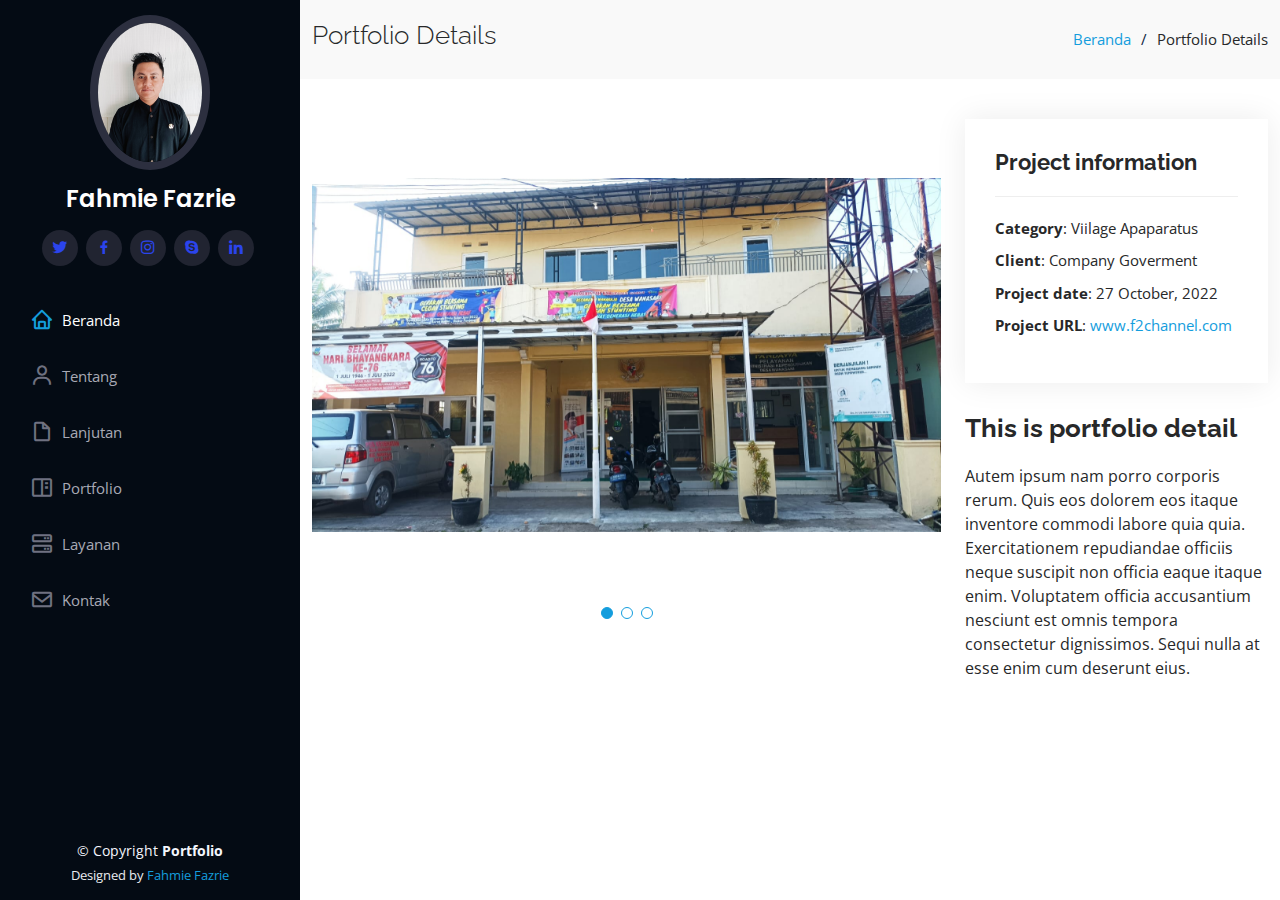
<file: portfolio-details.html>
<!DOCTYPE html>
<html lang="en">
  <head>
    <meta charset="utf-8" />
    <meta content="width=device-width, initial-scale=1.0" name="viewport" />

    <title>Portfolio - Fahmie Fazrie</title>
    <meta content="" name="description" />
    <meta content="" name="keywords" />

    <!-- Favicons -->
    <link href="assets/img/favicon.png" rel="icon" />
    <link href="assets/img/apple-touch-icon.png" rel="apple-touch-icon" />

    <!-- Google Fonts -->
    <link href="https://fonts.googleapis.com/css?family=Open+Sans:300,300i,400,400i,600,600i,700,700i|Raleway:300,300i,400,400i,500,500i,600,600i,700,700i|Poppins:300,300i,400,400i,500,500i,600,600i,700,700i" rel="stylesheet" />

    <!-- Vendor CSS Files -->
    <link href="assets/vendor/aos/aos.css" rel="stylesheet" />
    <link href="assets/vendor/bootstrap/css/bootstrap.min.css" rel="stylesheet" />
    <link href="assets/vendor/bootstrap-icons/bootstrap-icons.css" rel="stylesheet" />
    <link href="assets/vendor/boxicons/css/boxicons.min.css" rel="stylesheet" />
    <link href="assets/vendor/glightbox/css/glightbox.min.css" rel="stylesheet" />
    <link href="assets/vendor/swiper/swiper-bundle.min.css" rel="stylesheet" />

    <!-- Template Main CSS File -->
    <link href="assets/css/style.css" rel="stylesheet" />

    <!-- =======================================================
  * Template Name: iPortfolio - v3.9.1
  * Template URL: https://bootstrapmade.com/iportfolio-bootstrap-portfolio-websites-template/
  * Author: BootstrapMade.com
  * License: https://bootstrapmade.com/license/
  ======================================================== -->
  </head>

  <body>
    <!-- ======= Mobile nav toggle button ======= -->
    <i class="bi bi-list mobile-nav-toggle d-xl-none"></i>

    <!-- ======= Header ======= -->
    <header id="header">
      <div class="d-flex flex-column">
        <div class="profile">
          <img src="assets/img/profile-img.jpg" alt="" class="img-fluid rounded-circle" />
          <h1 class="text-light"><a href="index.html">Fahmie Fazrie</a></h1>
          <div class="social-links mt-3 text-center">
            <a href="#" class="twitter"><i class="bx bxl-twitter"></i></a>
            <a href="#" class="facebook"><i class="bx bxl-facebook"></i></a>
            <a href="#" class="instagram"><i class="bx bxl-instagram"></i></a>
            <a href="#" class="google-plus"><i class="bx bxl-skype"></i></a>
            <a href="#" class="linkedin"><i class="bx bxl-linkedin"></i></a>
          </div>
        </div>

        <nav id="navbar" class="nav-menu navbar">
          <ul>
            <li>
              <a href="#hero" class="nav-link scrollto active"><i class="bx bx-home"></i> <span>Beranda</span></a>
            </li>
            <li>
              <a href="#about" class="nav-link scrollto"><i class="bx bx-user"></i> <span>Tentang</span></a>
            </li>
            <li>
              <a href="#resume" class="nav-link scrollto"><i class="bx bx-file-blank"></i> <span>Lanjutan</span></a>
            </li>
            <li>
              <a href="#portfolio" class="nav-link scrollto"><i class="bx bx-book-content"></i> <span>Portfolio</span></a>
            </li>
            <li>
              <a href="#services" class="nav-link scrollto"><i class="bx bx-server"></i> <span>Layanan</span></a>
            </li>
            <li>
              <a href="#contact" class="nav-link scrollto"><i class="bx bx-envelope"></i> <span>Kontak</span></a>
            </li>
          </ul>
        </nav>
        <!-- .nav-menu -->
      </div>
    </header>
    <!-- End Header -->

    <main id="main">
      <!-- ======= Breadcrumbs ======= -->
      <section id="breadcrumbs" class="breadcrumbs">
        <div class="container">
          <div class="d-flex justify-content-between align-items-center">
            <h2>Portfolio Details</h2>
            <ol>
              <li><a href="index.html">Beranda</a></li>
              <li>Portfolio Details</li>
            </ol>
          </div>
        </div>
      </section>
      <!-- End Breadcrumbs -->

      <!-- ======= Portfolio Details Section ======= -->
      <section id="portfolio-details" class="portfolio-details">
        <div class="container">
          <div class="row gy-4">
            <div class="col-lg-8">
              <div class="portfolio-details-slider swiper">
                <div class="swiper-wrapper align-items-center">
                  <div class="swiper-slide">
                    <img src="assets/img/portfolio/portfolio-details-1.jpg" alt="" />
                  </div>

                  <div class="swiper-slide">
                    <img src="assets/img/portfolio/portfolio-details-2.jpg" alt="" />
                  </div>

                  <div class="swiper-slide">
                    <img src="assets/img/portfolio/portfolio-details-3.jpg" alt="" />
                  </div>
                </div>
                <div class="swiper-pagination"></div>
              </div>
            </div>

            <div class="col-lg-4">
              <div class="portfolio-info">
                <h3>Project information</h3>
                <ul>
                  <li><strong>Category</strong>: Viilage Apaparatus</li>
                  <li><strong>Client</strong>: Company Goverment</li>
                  <li><strong>Project date</strong>: 27 October, 2022</li>
                  <li><strong>Project URL</strong>: <a href="#">www.f2channel.com</a></li>
                </ul>
              </div>
              <div class="portfolio-description">
                <h2>This is portfolio detail</h2>
                <p>
                  Autem ipsum nam porro corporis rerum. Quis eos dolorem eos itaque inventore commodi labore quia quia. Exercitationem repudiandae officiis neque suscipit non officia eaque itaque enim. Voluptatem officia accusantium
                  nesciunt est omnis tempora consectetur dignissimos. Sequi nulla at esse enim cum deserunt eius.
                </p>
              </div>
            </div>
          </div>
        </div>
      </section>
      <!-- End Portfolio Details Section -->
    </main>
    <!-- End #main -->

    <!-- ======= Footer ======= -->
    <footer id="footer">
      <div class="container">
        <div class="copyright">
          &copy; Copyright <strong><span>Portfolio</span></strong>
        </div>
        <div class="credits">
          <!-- All the links in the footer should remain intact. -->
          <!-- You can delete the links only if you purchased the pro version. -->
          <!-- Licensing information: https://bootstrapmade.com/license/ -->
          <!-- Purchase the pro version with working PHP/AJAX contact form: https://bootstrapmade.com/iportfolio-bootstrap-portfolio-websites-template/ -->
          Designed by <a href="https://bootstrapmade.com/">Fahmie Fazrie</a>
        </div>
      </div>
    </footer>
    <!-- End  Footer -->

    <a href="#" class="back-to-top d-flex align-items-center justify-content-center"><i class="bi bi-arrow-up-short"></i></a>

    <!-- Vendor JS Files -->
    <script src="assets/vendor/purecounter/purecounter_vanilla.js"></script>
    <script src="assets/vendor/aos/aos.js"></script>
    <script src="assets/vendor/bootstrap/js/bootstrap.bundle.min.js"></script>
    <script src="assets/vendor/glightbox/js/glightbox.min.js"></script>
    <script src="assets/vendor/isotope-layout/isotope.pkgd.min.js"></script>
    <script src="assets/vendor/swiper/swiper-bundle.min.js"></script>
    <script src="assets/vendor/typed.js/typed.min.js"></script>
    <script src="assets/vendor/waypoints/noframework.waypoints.js"></script>
    <script src="assets/vendor/php-email-form/validate.js"></script>

    <!-- Template Main JS File -->
    <script src="assets/js/main.js"></script>
  </body>
</html>
</file>
<file: assets/css/style.css>
/**
* Template Name: iPortfolio - v3.9.1
* Template URL: https://bootstrapmade.com/iportfolio-bootstrap-portfolio-websites-template/
* Author: BootstrapMade.com
* License: https://bootstrapmade.com/license/
*/

/*--------------------------------------------------------------
# General
--------------------------------------------------------------*/
body {
  font-family: "Open Sans", sans-serif;
  color: #272829;
}

a {
  color: #149ddd;
  text-decoration: none;
}

a:hover {
  color: #37b3ed;
  text-decoration: none;
}

h1,
h2,
h3,
h4,
h5,
h6 {
  font-family: "Raleway", sans-serif;
}

/*--------------------------------------------------------------
# Back to top button
--------------------------------------------------------------*/
.back-to-top {
  position: fixed;
  visibility: hidden;
  opacity: 0;
  right: 15px;
  bottom: 15px;
  z-index: 996;
  background: #149ddd;
  width: 40px;
  height: 40px;
  border-radius: 50px;
  transition: all 0.4s;
}

.back-to-top i {
  font-size: 28px;
  color: #fff;
  line-height: 0;
}

.back-to-top:hover {
  background: #2eafec;
  color: #fff;
}

.back-to-top.active {
  visibility: visible;
  opacity: 1;
}

/*--------------------------------------------------------------
# Header
--------------------------------------------------------------*/
#header {
  position: fixed;
  top: 0;
  left: 0;
  bottom: 0;
  width: 300px;
  transition: all ease-in-out 0.5s;
  z-index: 9997;
  transition: all 0.5s;
  padding: 0 15px;
  background: #040b14;
  overflow-y: auto;
}

#header .profile img {
  margin: 15px auto;
  display: block;
  width: 120px;
  border: 8px solid #2c2f3f;
}

#header .profile h1 {
  font-size: 24px;
  margin: 0;
  padding: 0;
  font-weight: 600;
  -moz-text-align-last: center;
  text-align-last: center;
  font-family: "Poppins", sans-serif;
}

#header .profile h1 a,
#header .profile h1 a:hover {
  color: #fff;
  text-decoration: none;
}

#header .profile .social-links a {
  font-size: 18px;
  display: inline-block;
  background: #212431;
  color: rgb(43, 68, 236);
  line-height: 1;
  padding: 8px 0;
  margin-right: 4px;
  border-radius: 50%;
  text-align: center;
  width: 36px;
  height: 36px;
  transition: 0.3s;
}

#header .profile .social-links a:hover {
  background: #149ddd;
  color: #fff;
  text-decoration: none;
}

#main {
  margin-left: 300px;
}

@media (max-width: 1199px) {
  #header {
    left: -300px;
  }

  #main {
    margin-left: 0;
  }
}

/*--------------------------------------------------------------
# Navigation Menu
--------------------------------------------------------------*/
/* Desktop Navigation */
.nav-menu {
  padding: 30px 0 0 0;
}

.nav-menu * {
  margin: 0;
  padding: 0;
  list-style: none;
}

.nav-menu > ul > li {
  position: relative;
  white-space: nowrap;
}

.nav-menu a,
.nav-menu a:focus {
  display: flex;
  align-items: center;
  color: #a8a9b4;
  padding: 12px 15px;
  margin-bottom: 8px;
  transition: 0.3s;
  font-size: 15px;
}

.nav-menu a i,
.nav-menu a:focus i {
  font-size: 24px;
  padding-right: 8px;
  color: #6f7180;
}

.nav-menu a:hover,
.nav-menu .active,
.nav-menu .active:focus,
.nav-menu li:hover > a {
  text-decoration: none;
  color: #fff;
}

.nav-menu a:hover i,
.nav-menu .active i,
.nav-menu .active:focus i,
.nav-menu li:hover > a i {
  color: #149ddd;
}

/* Mobile Navigation */
.mobile-nav-toggle {
  position: fixed;
  right: 15px;
  top: 15px;
  z-index: 9998;
  border: 0;
  font-size: 24px;
  transition: all 0.4s;
  outline: none !important;
  background-color: #149ddd;
  color: #fff;
  width: 40px;
  height: 40px;
  display: inline-flex;
  align-items: center;
  justify-content: center;
  line-height: 0;
  border-radius: 50px;
  cursor: pointer;
}

.mobile-nav-active {
  overflow: hidden;
}

.mobile-nav-active #header {
  left: 0;
}

/*--------------------------------------------------------------
# Hero Section
--------------------------------------------------------------*/
#hero {
  width: 100%;
  height: 100vh;
  background: url("../img/hero-bg.jpg") top center;
  background-size: cover;
}

#hero:before {
  content: "";
  background: rgba(5, 13, 24, 0.3);
  position: absolute;
  bottom: 0;
  top: 0;
  left: 0;
  right: 0;
  z-index: 1;
}

#hero .hero-container {
  position: relative;
  z-index: 2;
  min-width: 300px;
}

#hero h1 {
  margin: 0 0 10px 0;
  font-size: 64px;
  font-weight: 700;
  line-height: 56px;
  color: #fff;
}

#hero p {
  color: #fff;
  margin-bottom: 50px;
  font-size: 26px;
  font-family: "Poppins", sans-serif;
}

#hero p span {
  color: #fff;
  padding-bottom: 4px;
  letter-spacing: 1px;
  border-bottom: 3px solid #149ddd;
}

@media (min-width: 1024px) {
  #hero {
    background-attachment: fixed;
  }
}

@media (max-width: 768px) {
  #hero h1 {
    font-size: 28px;
    line-height: 36px;
  }

  #hero h2 {
    font-size: 18px;
    line-height: 24px;
    margin-bottom: 30px;
  }
}

/*--------------------------------------------------------------
# Sections General
--------------------------------------------------------------*/
section {
  padding: 60px 0;
  overflow: hidden;
}

.section-bg {
  background: #f5f8fd;
}

.section-title {
  padding-bottom: 30px;
}

.section-title h2 {
  font-size: 32px;
  font-weight: bold;
  margin-bottom: 20px;
  padding-bottom: 20px;
  position: relative;
  color: #173b6c;
}

.section-title h2::after {
  content: "";
  position: absolute;
  display: block;
  width: 50px;
  height: 3px;
  background: #149ddd;
  bottom: 0;
  left: 0;
}

.section-title p {
  margin-bottom: 0;
}

/*--------------------------------------------------------------
# About
--------------------------------------------------------------*/
.about .content h3 {
  font-weight: 700;
  font-size: 26px;
  color: #173b6c;
}

.about .content ul {
  list-style: none;
  padding: 0;
}

.about .content ul li {
  margin-bottom: 20px;
  display: flex;
  align-items: center;
}

.about .content ul strong {
  margin-right: 10px;
}

.about .content ul i {
  font-size: 16px;
  margin-right: 5px;
  color: #149ddd;
  line-height: 0;
}

.about .content p:last-child {
  margin-bottom: 0;
}

/*--------------------------------------------------------------
# Facts
--------------------------------------------------------------*/
.facts {
  padding-bottom: 30px;
}

.facts .count-box {
  padding: 30px;
  width: 100%;
}

.facts .count-box i {
  display: block;
  font-size: 44px;
  color: #149ddd;
  float: left;
  line-height: 0;
}

.facts .count-box span {
  font-size: 48px;
  line-height: 40px;
  display: block;
  font-weight: 700;
  color: #050d18;
  margin-left: 60px;
}

.facts .count-box p {
  padding: 15px 0 0 0;
  margin: 0 0 0 60px;
  font-family: "Raleway", sans-serif;
  font-size: 14px;
  color: #122f57;
}

.facts .count-box a {
  font-weight: 600;
  display: block;
  margin-top: 20px;
  color: #122f57;
  font-size: 15px;
  font-family: "Poppins", sans-serif;
  transition: ease-in-out 0.3s;
}

.facts .count-box a:hover {
  color: #1f5297;
}

/*--------------------------------------------------------------
# Akills
--------------------------------------------------------------*/
.skills .progress {
  height: 60px;
  display: block;
  background: none;
  border-radius: 0;
}

.skills .progress .skill {
  padding: 0;
  margin: 0 0 6px 0;
  text-transform: uppercase;
  display: block;
  font-weight: 600;
  font-family: "Poppins", sans-serif;
  color: #050d18;
}

.skills .progress .skill .val {
  float: right;
  font-style: normal;
}

.skills .progress-bar-wrap {
  background: #dce8f8;
  height: 10px;
}

.skills .progress-bar {
  width: 1px;
  height: 10px;
  transition: 0.9s;
  background-color: #149ddd;
}

/*--------------------------------------------------------------
# Resume
--------------------------------------------------------------*/
.resume .resume-title {
  font-size: 26px;
  font-weight: 700;
  margin-top: 20px;
  margin-bottom: 20px;
  color: #050d18;
}

.resume .resume-item {
  padding: 0 0 20px 20px;
  margin-top: -2px;
  border-left: 2px solid #1f5297;
  position: relative;
}

.resume .resume-item h4 {
  line-height: 18px;
  font-size: 18px;
  font-weight: 600;
  text-transform: uppercase;
  font-family: "Poppins", sans-serif;
  color: #050d18;
  margin-bottom: 10px;
}

.resume .resume-item h5 {
  font-size: 16px;
  background: #e4edf9;
  padding: 5px 15px;
  display: inline-block;
  font-weight: 600;
  margin-bottom: 10px;
}

.resume .resume-item ul {
  padding-left: 20px;
}

.resume .resume-item ul li {
  padding-bottom: 10px;
}

.resume .resume-item:last-child {
  padding-bottom: 0;
}

.resume .resume-item::before {
  content: "";
  position: absolute;
  width: 16px;
  height: 16px;
  border-radius: 50px;
  left: -9px;
  top: 0;
  background: #fff;
  border: 2px solid #1f5297;
}

/*--------------------------------------------------------------
# Portfolio
--------------------------------------------------------------*/
.portfolio .portfolio-item {
  margin-bottom: 30px;
}

.portfolio #portfolio-flters {
  padding: 0;
  margin: 0 auto 35px auto;
  list-style: none;
  text-align: center;
  background: #fff;
  border-radius: 50px;
  padding: 2px 15px;
}

.portfolio #portfolio-flters li {
  cursor: pointer;
  display: inline-block;
  padding: 10px 15px 8px 15px;
  font-size: 14px;
  font-weight: 600;
  line-height: 1;
  text-transform: uppercase;
  color: #272829;
  margin-bottom: 5px;
  transition: all 0.3s ease-in-out;
}

.portfolio #portfolio-flters li:hover,
.portfolio #portfolio-flters li.filter-active {
  color: #149ddd;
}

.portfolio #portfolio-flters li:last-child {
  margin-right: 0;
}

.portfolio .portfolio-wrap {
  transition: 0.3s;
  position: relative;
  overflow: hidden;
  z-index: 1;
}

.portfolio .portfolio-wrap::before {
  content: "";
  background: rgba(255, 255, 255, 0.5);
  position: absolute;
  left: 0;
  right: 0;
  top: 0;
  bottom: 0;
  transition: all ease-in-out 0.3s;
  z-index: 2;
  opacity: 0;
}

.portfolio .portfolio-wrap .portfolio-links {
  opacity: 1;
  left: 0;
  right: 0;
  bottom: -60px;
  z-index: 3;
  position: absolute;
  transition: all ease-in-out 0.3s;
  display: flex;
  justify-content: center;
}

.portfolio .portfolio-wrap .portfolio-links a {
  color: #fff;
  font-size: 28px;
  text-align: center;
  background: rgba(20, 157, 221, 0.75);
  transition: 0.3s;
  width: 50%;
}

.portfolio .portfolio-wrap .portfolio-links a:hover {
  background: rgba(20, 157, 221, 0.95);
}

.portfolio .portfolio-wrap .portfolio-links a + a {
  border-left: 1px solid #37b3ed;
}

.portfolio .portfolio-wrap:hover::before {
  top: 0;
  left: 0;
  right: 0;
  bottom: 0;
  opacity: 1;
}

.portfolio .portfolio-wrap:hover .portfolio-links {
  opacity: 1;
  bottom: 0;
}

/*--------------------------------------------------------------
# Portfolio Details
--------------------------------------------------------------*/
.portfolio-details {
  padding-top: 40px;
}

.portfolio-details .portfolio-details-slider img {
  width: 100%;
}

.portfolio-details .portfolio-details-slider .swiper-pagination {
  margin-top: 20px;
  position: relative;
}

.portfolio-details .portfolio-details-slider .swiper-pagination .swiper-pagination-bullet {
  width: 12px;
  height: 12px;
  background-color: #fff;
  opacity: 1;
  border: 1px solid #149ddd;
}

.portfolio-details .portfolio-details-slider .swiper-pagination .swiper-pagination-bullet-active {
  background-color: #149ddd;
}

.portfolio-details .portfolio-info {
  padding: 30px;
  box-shadow: 0px 0 30px rgba(5, 13, 24, 0.08);
}

.portfolio-details .portfolio-info h3 {
  font-size: 22px;
  font-weight: 700;
  margin-bottom: 20px;
  padding-bottom: 20px;
  border-bottom: 1px solid #eee;
}

.portfolio-details .portfolio-info ul {
  list-style: none;
  padding: 0;
  font-size: 15px;
}

.portfolio-details .portfolio-info ul li + li {
  margin-top: 10px;
}

.portfolio-details .portfolio-description {
  padding-top: 30px;
}

.portfolio-details .portfolio-description h2 {
  font-size: 26px;
  font-weight: 700;
  margin-bottom: 20px;
}

.portfolio-details .portfolio-description p {
  padding: 0;
}

/*--------------------------------------------------------------
# Services
--------------------------------------------------------------*/
.services .icon-box {
  margin-bottom: 20px;
}

.services .icon {
  float: left;
  display: flex;
  align-items: center;
  justify-content: center;
  width: 54px;
  height: 54px;
  background: #149ddd;
  border-radius: 50%;
  transition: 0.5s;
  border: 1px solid #149ddd;
}

.services .icon i {
  color: #fff;
  font-size: 24px;
  line-height: 0;
}

.services .icon-box:hover .icon {
  background: #fff;
}

.services .icon-box:hover .icon i {
  color: #149ddd;
}

.services .title {
  margin-left: 80px;
  font-weight: 700;
  margin-bottom: 15px;
  font-size: 18px;
}

.services .title a {
  color: #343a40;
}

.services .title a:hover {
  color: #149ddd;
}

.services .description {
  margin-left: 80px;
  line-height: 24px;
  font-size: 14px;
}

/*--------------------------------------------------------------
# Testimonials
--------------------------------------------------------------*/
.testimonials .testimonials-carousel,
.testimonials .testimonials-slider {
  overflow: hidden;
}

.testimonials .testimonial-item {
  box-sizing: content-box;
  text-align: center;
  min-height: 320px;
}

.testimonials .testimonial-item .testimonial-img {
  width: 90px;
  border-radius: 50%;
  margin: 0 auto;
}

.testimonials .testimonial-item h3 {
  font-size: 18px;
  font-weight: bold;
  margin: 10px 0 5px 0;
  color: #111;
}

.testimonials .testimonial-item h4 {
  font-size: 14px;
  color: #999;
  margin: 0;
}

.testimonials .testimonial-item .quote-icon-left,
.testimonials .testimonial-item .quote-icon-right {
  color: #c3e8fa;
  font-size: 26px;
}

.testimonials .testimonial-item .quote-icon-left {
  display: inline-block;
  left: -5px;
  position: relative;
}

.testimonials .testimonial-item .quote-icon-right {
  display: inline-block;
  right: -5px;
  position: relative;
  top: 10px;
}

.testimonials .testimonial-item p {
  font-style: italic;
  margin: 0 15px 15px 15px;
  padding: 20px;
  background: #fff;
  position: relative;
  margin-bottom: 35px;
  border-radius: 6px;
  box-shadow: 0px 2px 15px rgba(0, 0, 0, 0.1);
}

.testimonials .testimonial-item p::after {
  content: "";
  width: 0;
  height: 0;
  border-top: 20px solid #fff;
  border-right: 20px solid transparent;
  border-left: 20px solid transparent;
  position: absolute;
  bottom: -20px;
  left: calc(50% - 20px);
}

.testimonials .swiper-pagination {
  margin-top: 20px;
  position: relative;
}

.testimonials .swiper-pagination .swiper-pagination-bullet {
  width: 12px;
  height: 12px;
  background-color: #fff;
  opacity: 1;
  border: 1px solid #149ddd;
}

.testimonials .swiper-pagination .swiper-pagination-bullet-active {
  background-color: #149ddd;
}

/*--------------------------------------------------------------
# Contact
--------------------------------------------------------------*/
.contact {
  padding-bottom: 130px;
}

.contact .info {
  padding: 30px;
  background: #fff;
  width: 100%;
  box-shadow: 0 0 24px 0 rgba(0, 0, 0, 0.12);
}

.contact .info i {
  font-size: 20px;
  color: #149ddd;
  float: left;
  width: 44px;
  height: 44px;
  background: #dff3fc;
  display: flex;
  justify-content: center;
  align-items: center;
  border-radius: 50px;
  transition: all 0.3s ease-in-out;
}

.contact .info h4 {
  padding: 0 0 0 60px;
  font-size: 22px;
  font-weight: 600;
  margin-bottom: 5px;
  color: #050d18;
}

.contact .info p {
  padding: 0 0 10px 60px;
  margin-bottom: 20px;
  font-size: 14px;
  color: #173b6c;
}

.contact .info .email p {
  padding-top: 5px;
}

.contact .info .social-links {
  padding-left: 60px;
}

.contact .info .social-links a {
  font-size: 18px;
  display: inline-block;
  background: #333;
  color: #fff;
  line-height: 1;
  padding: 8px 0;
  border-radius: 50%;
  text-align: center;
  width: 36px;
  height: 36px;
  transition: 0.3s;
  margin-right: 10px;
}

.contact .info .social-links a:hover {
  background: #149ddd;
  color: #fff;
}

.contact .info .email:hover i,
.contact .info .address:hover i,
.contact .info .phone:hover i {
  background: #149ddd;
  color: #fff;
}

.contact .php-email-form {
  width: 100%;
  padding: 30px;
  background: #fff;
  box-shadow: 0 0 24px 0 rgba(0, 0, 0, 0.12);
}

.contact .php-email-form .form-group {
  padding-bottom: 8px;
}

.contact .php-email-form .validate {
  display: none;
  color: red;
  margin: 0 0 15px 0;
  font-weight: 400;
  font-size: 13px;
}

.contact .php-email-form .error-message {
  display: none;
  color: #fff;
  background: #ed3c0d;
  text-align: left;
  padding: 15px;
  font-weight: 600;
}

.contact .php-email-form .error-message br + br {
  margin-top: 25px;
}

.contact .php-email-form .sent-message {
  display: none;
  color: #fff;
  background: #18d26e;
  text-align: center;
  padding: 15px;
  font-weight: 600;
}

.contact .php-email-form .loading {
  display: none;
  background: #fff;
  text-align: center;
  padding: 15px;
}

.contact .php-email-form .loading:before {
  content: "";
  display: inline-block;
  border-radius: 50%;
  width: 24px;
  height: 24px;
  margin: 0 10px -6px 0;
  border: 3px solid #18d26e;
  border-top-color: #eee;
  -webkit-animation: animate-loading 1s linear infinite;
  animation: animate-loading 1s linear infinite;
}

.contact .php-email-form .form-group {
  margin-bottom: 15px;
}

.contact .php-email-form label {
  padding-bottom: 8px;
}

.contact .php-email-form input,
.contact .php-email-form textarea {
  border-radius: 0;
  box-shadow: none;
  font-size: 14px;
}

.contact .php-email-form input {
  height: 44px;
}

.contact .php-email-form textarea {
  padding: 10px 15px;
}

.contact .php-email-form button[type="submit"] {
  background: #149ddd;
  border: 0;
  padding: 10px 24px;
  color: #fff;
  transition: 0.4s;
  border-radius: 4px;
}

.contact .php-email-form button[type="submit"]:hover {
  background: #37b3ed;
}

@-webkit-keyframes animate-loading {
  0% {
    transform: rotate(0deg);
  }

  100% {
    transform: rotate(360deg);
  }
}

@keyframes animate-loading {
  0% {
    transform: rotate(0deg);
  }

  100% {
    transform: rotate(360deg);
  }
}

/*--------------------------------------------------------------
# Breadcrumbs
--------------------------------------------------------------*/
.breadcrumbs {
  padding: 20px 0;
  background: #f9f9f9;
}

.breadcrumbs h2 {
  font-size: 26px;
  font-weight: 300;
}

.breadcrumbs ol {
  display: flex;
  flex-wrap: wrap;
  list-style: none;
  padding: 0;
  margin: 0;
  font-size: 15px;
}

.breadcrumbs ol li + li {
  padding-left: 10px;
}

.breadcrumbs ol li + li::before {
  display: inline-block;
  padding-right: 10px;
  color: #0e2442;
  content: "/";
}

@media (max-width: 768px) {
  .breadcrumbs .d-flex {
    display: block !important;
  }

  .breadcrumbs ol {
    display: block;
  }

  .breadcrumbs ol li {
    display: inline-block;
  }
}

/*--------------------------------------------------------------
# Footer
--------------------------------------------------------------*/
#footer {
  padding: 15px;
  color: #f4f6fd;
  font-size: 14px;
  position: fixed;
  left: 0;
  bottom: 0;
  width: 300px;
  z-index: 9999;
  background: #040b14;
}

#footer .copyright {
  text-align: center;
}

#footer .credits {
  padding-top: 5px;
  text-align: center;
  font-size: 13px;
  color: #eaebf0;
}

@media (max-width: 1199px) {
  #footer {
    position: static;
    width: auto;
    padding-right: 20px 15px;
  }
}
</file>
